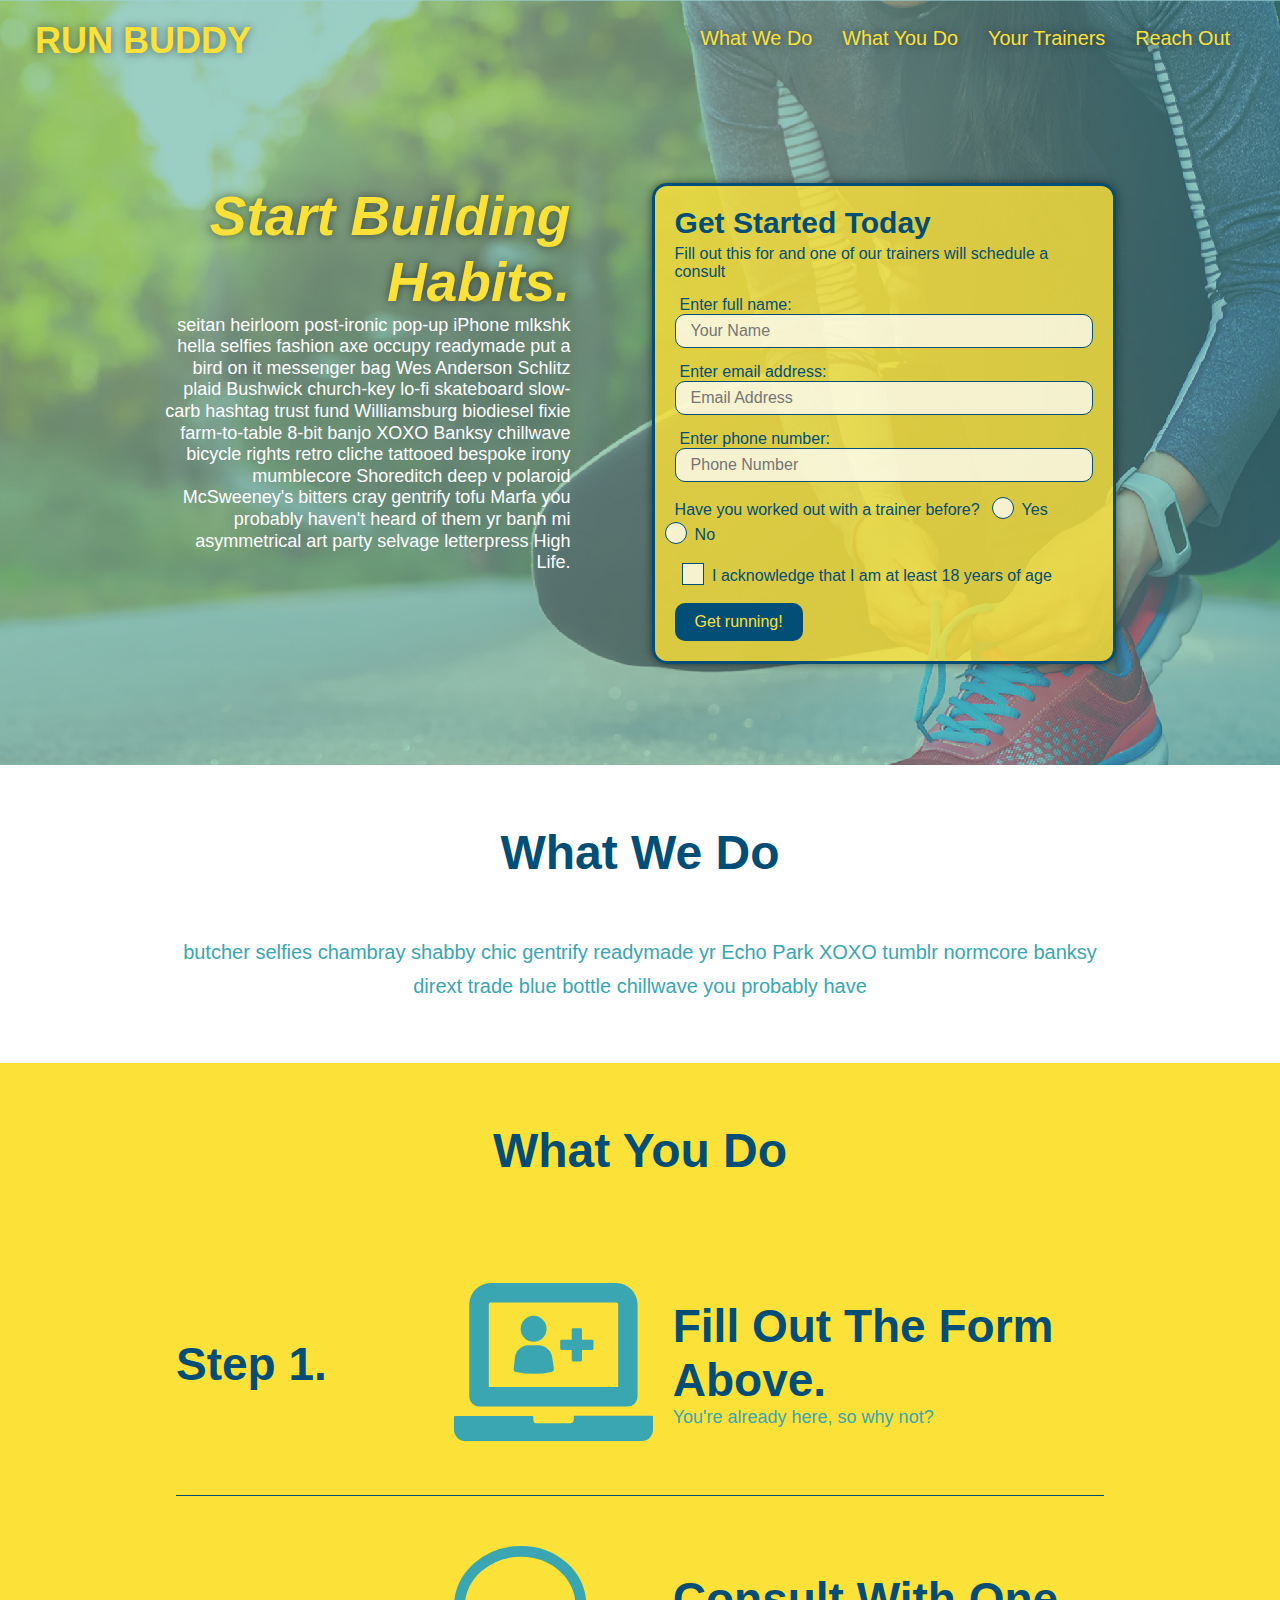
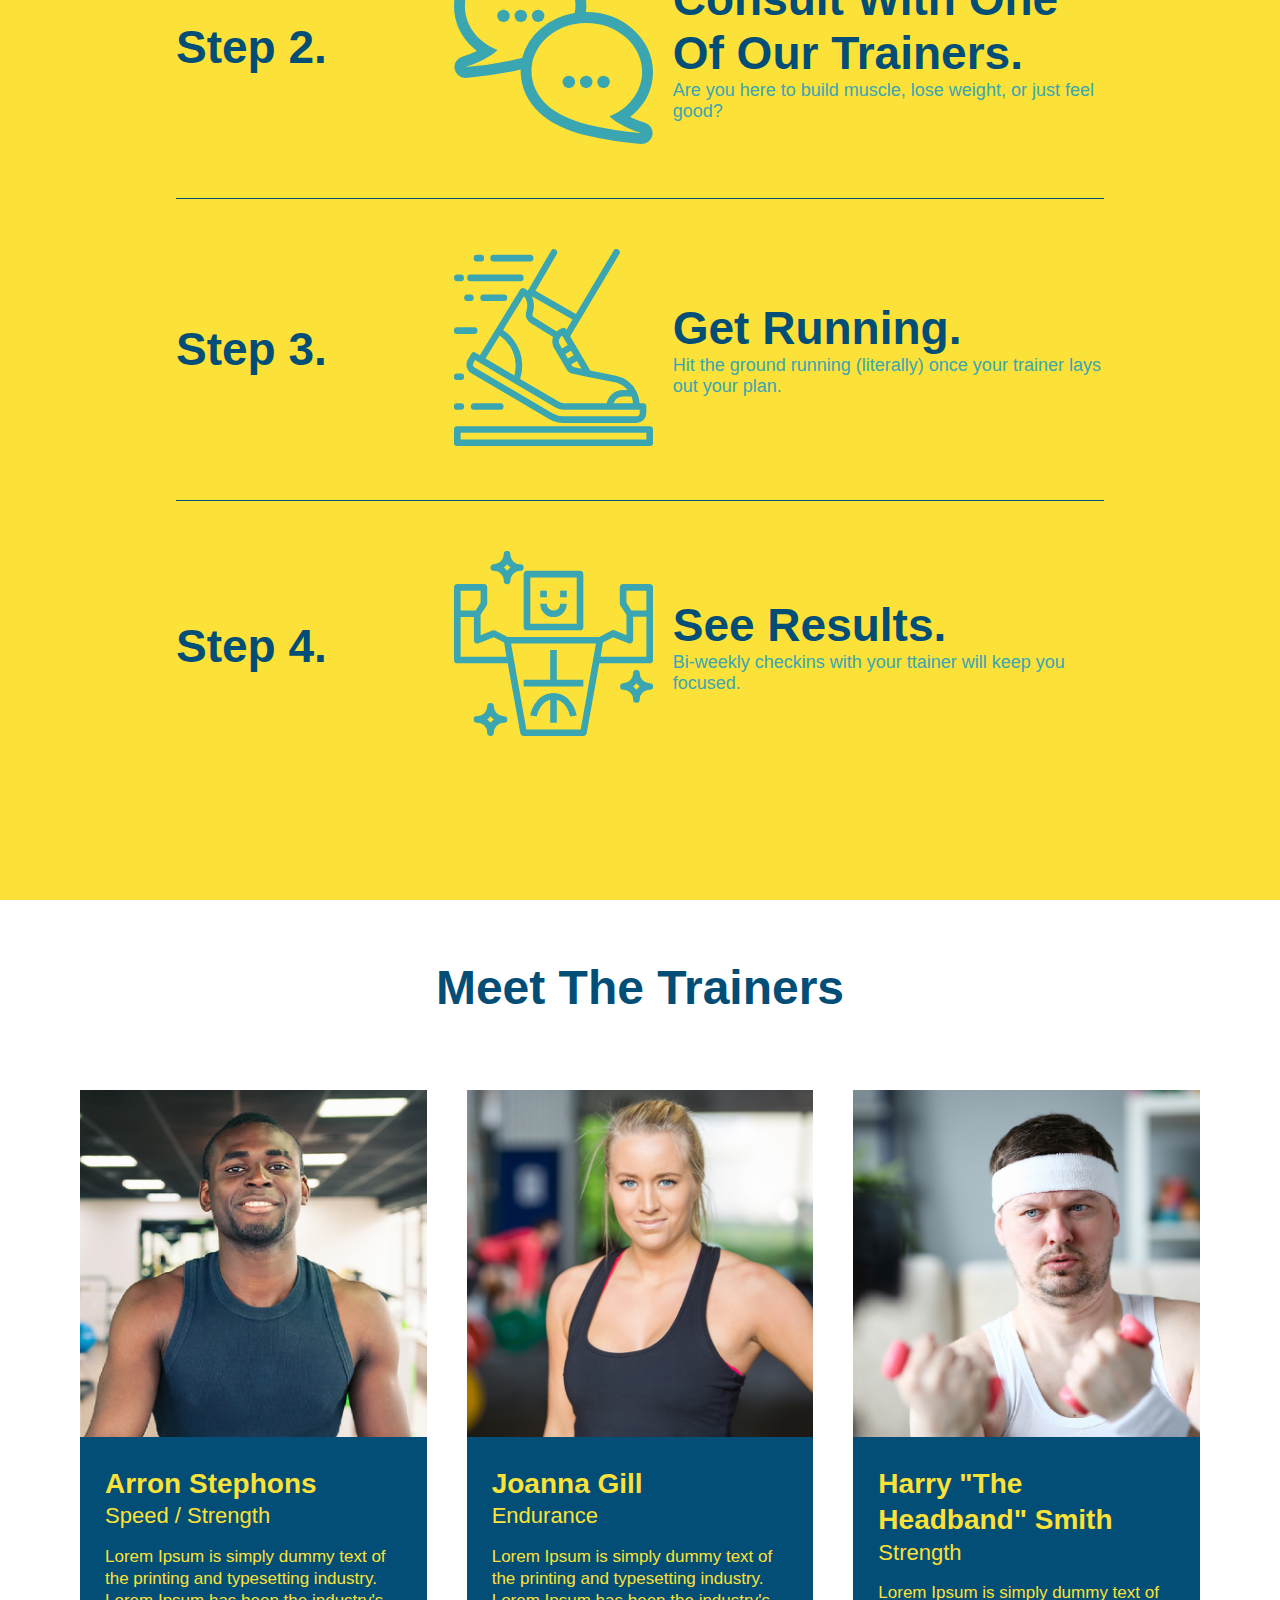
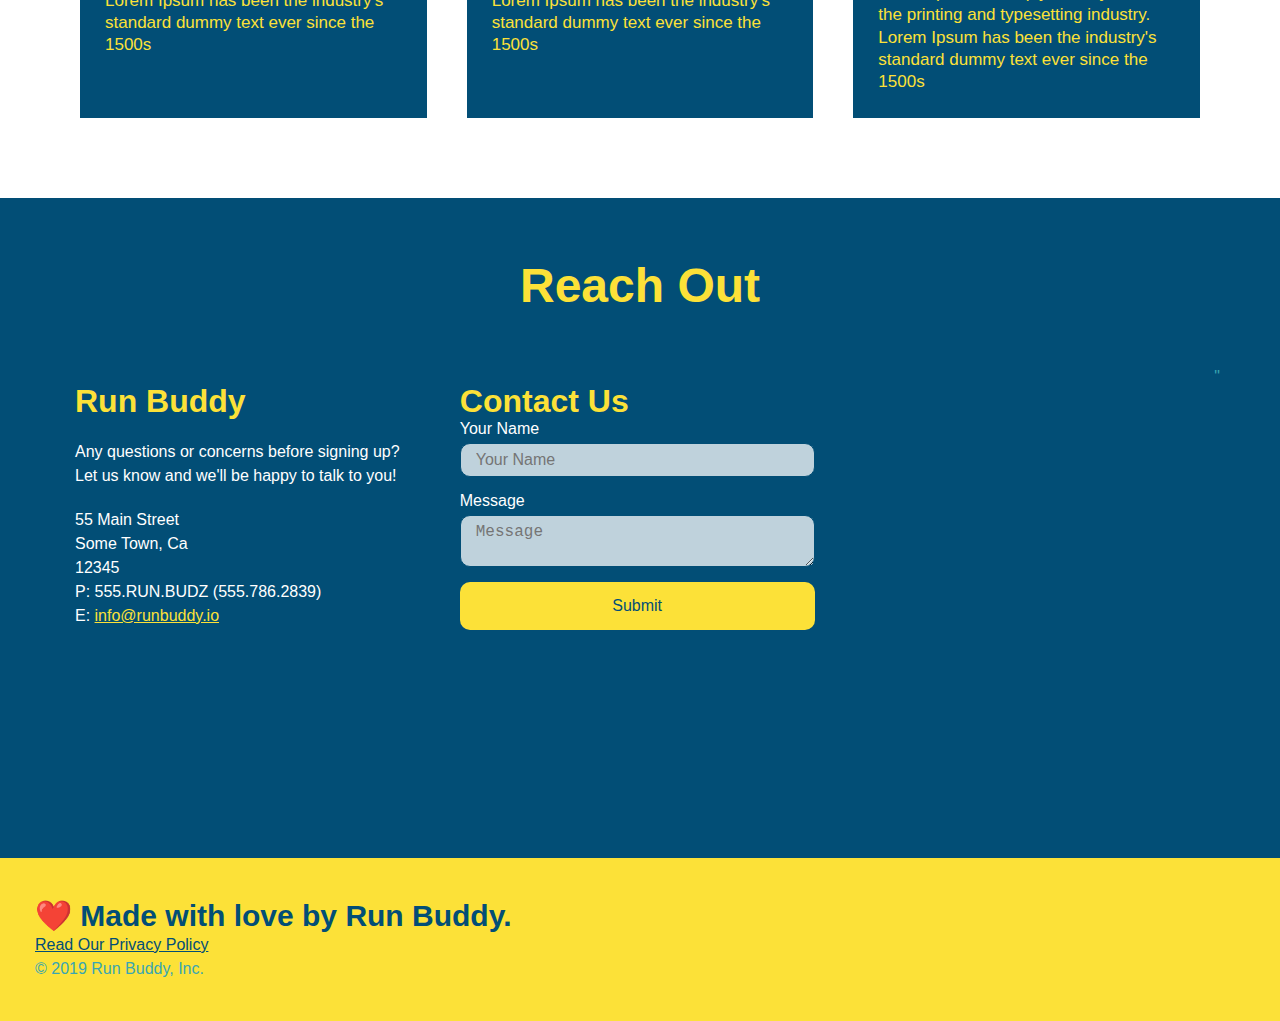
<file: index.html>
<!DOCTYPE html>
<!-- The lang="en" is just the specifie the default language for the page. -->
<html lang="en">
    <!-- The head element is where we can prodvide anything else the browser needs to know about the page -->
    <head>
        <!-- Meta tags give the browser extra information about the paege and sometimes for display purposes and sometimes for SEO search engine optimization -->
        <!-- The charset meta tag is important to include beaucse it specifies te range ofcharacters(letters, numbers, symbols, etc.) that can be used -->
        <meta charset="UTF-8" />
        <!-- name attribute indenifies the type of meta element to the browser in this case the "viewport"  -->
         <!-- content can set the content's width as well as the zoom level with the following two property values 
          width=device-width represents the width of the device and sets the virtual viewport's width 
          initial-scale=1.0 the value of 1.0 sets the initial zoom level to "normal" or no zoom-->
        <meta name="viewport" content="width=device-width, initial-scale=1.0" />
        <!-- style sheet  -->
        <!-- rel provides information about the document and the href in the link element tells HTML document to go find a specific resource(file)  -->
        <link rel="stylesheet" href="./assets/css/style.css" />
        <!-- For example the title element, so the browser knows what to call this webpage -->
        <title>Run Buddy</title>
    </head>
    <!-- The body element is where all of the content should go. -->
    <body>
        <!-- The h1 element is a level 1 heading element, so it makes the text inside it big and bold. If you have less impotant headings on the page you can use h2 , h3, and so on. -->
        <header>
            <h1>
              <!-- best practive by making the branding of the page clickable back to the home page  -->
              <!-- the value / is used which represent the topmost directory so index.html  -->
              <a href="./index.html"> RUN BUDDY </a>  
            </h1>
            <!-- semantic elements describe the information thats is inside of them  -->
            <!-- for example nav which aids both accessibility and SEO  -->
            <!-- accessibilty is the practice of adding HTML elements in a way tha tallows assistive technology such as screen readers to explain to those who have a disability  -->
            <!-- SEO or search engine optimication is the process of maximizing the number of visits a website receives and how frequently it shows up in search results  -->
            <nav>
                <!-- unordered list  -->
                <ul>
                    <!-- list item element  -->
                    <li>
                        <!-- anchor element  -->
                        <!-- with a HTML attribute example href these can be used to give a html element a unique identity -->
                        <a href="#what-we-do">What We Do</a>
                    </li>
                    <li>
                        <a href="#what-you-do">What You Do</a>
                    </li>
                    <li>
                        <a href="#your-trainers">Your Trainers</a>
                    </li>
                    <li>
                        <a href="#reach-out">Reach Out</a>
                    </li>
                </ul>
            </nav>
        </header>
        <!-- hero/jumbotron section -->
        <section class="hero">
            <div class="hero-cta">
                <h2>
                    Start Building Habits.
                </h2>
                <p>
                    seitan heirloom post-ironic pop-up iPhone mlkshk hella selfies fashion axe occupy readymade put a bird on it
                    messenger bag Wes Anderson Schlitz plaid Bushwick church-key lo-fi skateboard slow-carb hashtag trust fund
                    Williamsburg biodiesel fixie farm-to-table 8-bit banjo XOXO Banksy chillwave bicycle rights retro cliche
                    tattooed bespoke irony mumblecore Shoreditch deep v polaroid McSweeney's bitters cray gentrify tofu Marfa you
                    probably haven't heard of them yr banh mi asymmetrical art party selvage letterpress High Life.
                </p>
            </div>
            <div class="hero-form">
                <h3>Get Started Today</h3>
                <p>Fill out this for and one of our trainers will schedule a consult</p>

                <form>
                    <!-- the for attribute links to the id attribute of input  -->
                    <label for="name">Enter full name:</label>
                    <!-- the type attribute relates to the type of input  -->
                    <!-- the placeholder attribute offers a hint or label within the text field  -->
                    <!-- the name attribute indenifies the element so the response can be referenced  -->
                    <input type="text" placeholder="Your Name" name="name" id="name" class="form-input" />
                    <label for="email">Enter email address:</label>
                    <input type="email" placeholder="Email Address" name="email" id="email" class="form-input" />
                    <label for="number">Enter phone number:</label>
                    <input type="tel" placeholder="Phone Number" name="number" id="number" class="form-input" />
                    <p>
                        Have you worked out with a trainer before?
                        <span class="radio-wrapper">
                            <input type="radio" name="trainer-confirm" id="trainer-yes" />
                            <label for="trainer-yes">Yes</label>
                        </span>
                        <span class="radio-wrapper">
                            <input type="radio" name="trainer-confirm" id="trainer-no" />
                            <label for="trainer-no">No</label>
                        </span>
                    </p>
                    <p>
                        <span class="checkbox-wrapper">
                            <input type="checkbox" name="age-confirm" id="checkbox" />
                            <label for="checkbox">
                                I acknowledge that I am at least 18 years of age
                            </label>
                        </span>
                         
                    </p>
                    <button type="submit">
                        Get running!
                    </button>
                </form>
            </div>
        </section>
        <!-- what we do section  -->
        <section id="what-we-do" class="intro">
            <div class="flex-row">
                <h2 class="section-title primary-border">
                    What We Do 
                </h2>
            </div>
            <div class="flex-row">
                <p>
                    butcher selfies chambray shabby chic gentrify readymade yr Echo Park XOXO tumblr normcore banksy dirext trade blue bottle chillwave you probably have
                </p>                
            </div>

        </section>
        <!-- what you do seciton  -->
        <section id="what-you-do" class="steps">
            <div class="flex-row">
                <h2 class="section-title secondary-border">
                    What You Do 
                </h2>                
            </div>


           <div class="step">
                <h3>Step 1.</h3>
                <div class="step-info">
                    <div class="step-img">
                        <img src="./assets/images/step-1.svg" alt=""/>
                    </div>
                    <div class="step-text">
                        <h3>Fill Out The Form Above.</h3>
                        <p>You're already here, so why not?</p>                        
                    </div>
                </div>
            </div>


           <div class="step">
                <h3>Step 2.</h3>
                <div class="step-info">
                    <div class="step-img">
                        <img src="./assets/images/step-2.svg" alt=""/>
                    </div>
                    <div class="step-text">
                        <h3>Consult With One Of Our Trainers.</h3> 
                        <p>Are you here to build muscle, lose weight, or just feel good?</p>
                    </div>
                </div> 
           </div>


           <div class="step">
                <h3>Step 3.</h3>
                <div class="step-info">
                    <div class="step-img">         
                        <img src="./assets/images/step-3.svg" alt=""/>
                    </div>
                    <div class="step-text">
                        <h3>Get Running.</h3>
                        <p>Hit the ground running (literally) once your trainer lays out your plan.</p>
                    </div>
                </div>
           </div>


           <div class="step">
                <h3>Step 4.</h3>
                <div class="step-info">
                    <div class="step-img">         
                        <img src="./assets/images/step-4.svg" alt=""/>
                    </div>
                    <div class="step-text">
                        <h3>See Results.</h3>
                        <p>Bi-weekly checkins with your ttainer will keep you focused.</p>
                    </div>
                </div>
           </div>
           
        </section>
        <!-- trainers section  -->
        <section id="your-trainers">
            <div class="flex-row">
                <h2 class="section-title primary-border">
                    Meet The Trainers  
                  </h2>                
            </div>

            <div class="trainers">
                <article class="trainer">
                    <img src="./assets/images/trainer-1.jpg" alt="arron stephens in his workout clothes, ready to pump iron"/>
                    <div class="trainer-bio">
                        <h3 class="trainer-name">Arron Stephons</h3>
                        <h4 class="trainer-role">Speed / Strength</h4>
                        <p>Lorem Ipsum is simply dummy text of the printing and 
                        typesetting industry. Lorem Ipsum has been the industry's 
                        standard dummy text ever since the 1500s</p> 
                    </div>

                </article>
                <article class="trainer">
                    <img src="./assets/images/trainer-2.jpg" alt="Joanna Gill cooling off after a workout"/>
                    <div class="trainer-bio">
                        <h3 class="trainer-name">Joanna Gill</h3>
                        <h4 class="trainer-role">Endurance</h4>
                        <p>Lorem Ipsum is simply dummy text of the printing and 
                            typesetting industry. Lorem Ipsum has been the industry's 
                            standard dummy text ever since the 1500s</p> 
                    </div>
                </article>
                <article class="trainer">
                    <img src="./assets/images/trainer-3.jpg" alt="Harry smith wearing a headband and lifting comically small pink weights"/>
                    <div class="trainer-bio">
                        <h3 class="trainer-name">Harry "The Headband" Smith</h3>
                        <h4 class="trainer-role">Strength</h4>
                        <p>Lorem Ipsum is simply dummy text of the printing and 
                            typesetting industry. Lorem Ipsum has been the industry's 
                            standard dummy text ever since the 1500s</p> 
                    </div>
                </article>
         </div>   
        </section>
        <!-- reach out section  -->
        <section id="reach-out" class="contact">
            <div class="flex-row">
                <h2 class="section-title secondary-border">
                Reach Out 
                </h2>                
            </div>

                <div class="contact-info">
                    <div>
                        <h3>Run Buddy</h3>
                        <p>Any questions or concerns before signing up?
                            <br />
                            Let us know and we'll be happy to talk to you!
                        </p>
                        <address>
                            55 Main Street <br />
                            Some Town, Ca  <br />
                            12345 <br />
                            P: 555.RUN.BUDZ (555.786.2839) <br />
                            E: <a href="mailto:info@runbuddy.io">info@runbuddy.io</a>
                        </address>
                    </div>

                    <div class="contact-form">
                        <h3>Contact Us</h3>
                        <form>
                            <label for="contact-name">Your Name</label>
                            <input type="text" name="contact-name" id="contact-name" placeholder="Your Name" />
                            <label for="contact-message">Message</label>
                            <textarea name="contact-message" id="contact-message" placeholder="Message"></textarea>
                            <button type="Submit">Submit</button>
                        </form>
                    </div>


                    
                        <iframe src="https://www.google.com/maps/embed?pb=!1m18!1m12!1m3!1d6945.2063314254165!2d-98.4779647246015!3d29.49877324421839!2m3!1f0!2f0!3f0!3m2!1i1024!2i768!4f13.1!3m3!1m2!1s0x865cf55ce53601ff%3A0x7b2a622574555480!2s555%20E%20Basse%20Rd%2C%20San%20Antonio%2C%20TX%2078209!5e0!3m2!1sen!2sus!4v1716636528881!5m2!1sen!2sus"
                            style="border:0;" 
                            allowfullscreen="" 
                            loading="lazy" 
                            referrerpolicy="no-referrer-when-downgrade">
                        </iframe>"                        
                   
                </div>
            
    
        </section>

        <!-- footer  -->
        <footer>
            
            <h2>
                ❤️ Made with love by Run Buddy.    
            </h2>

            <div>
                <a href="./privacy-policy.html">Read Our Privacy Policy</a> 
                <br/>
                &copy; 2019 Run Buddy, Inc.
            </div>

        </footer>
    </body>
</html>
</file>
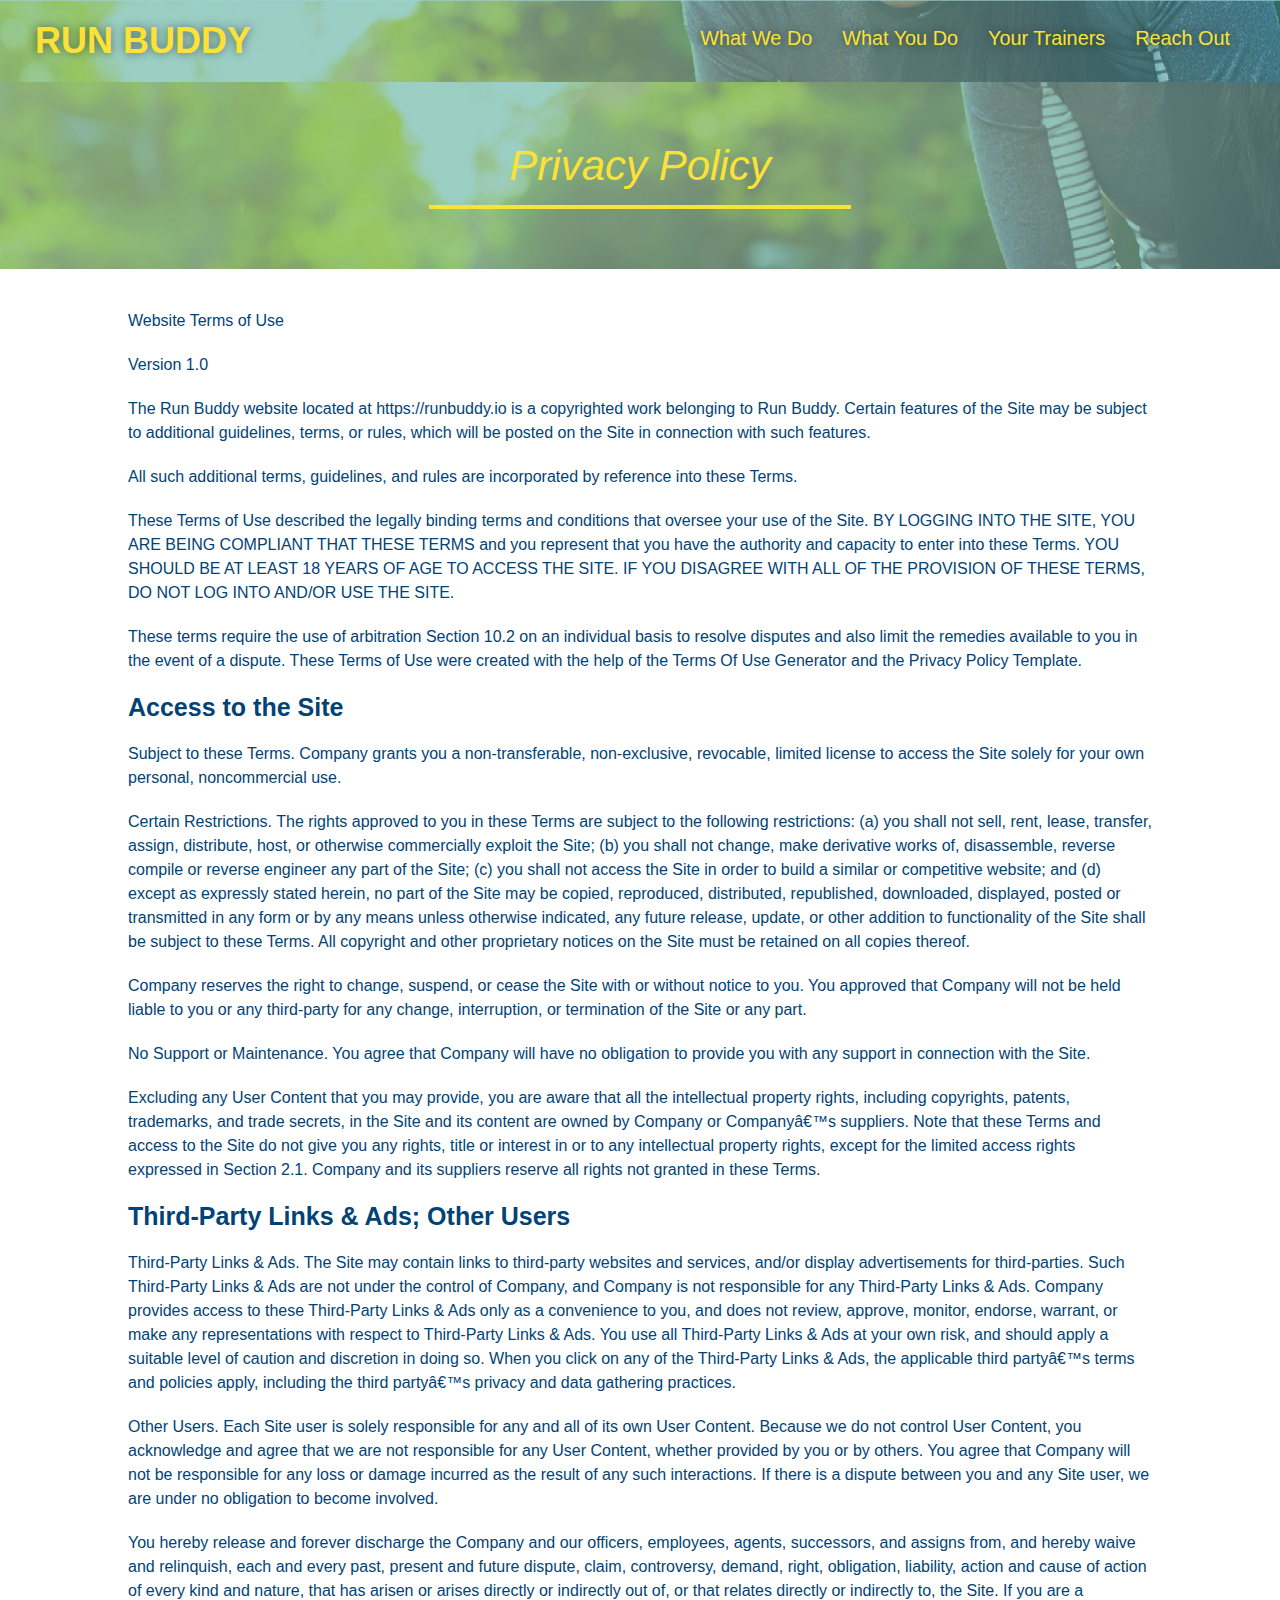
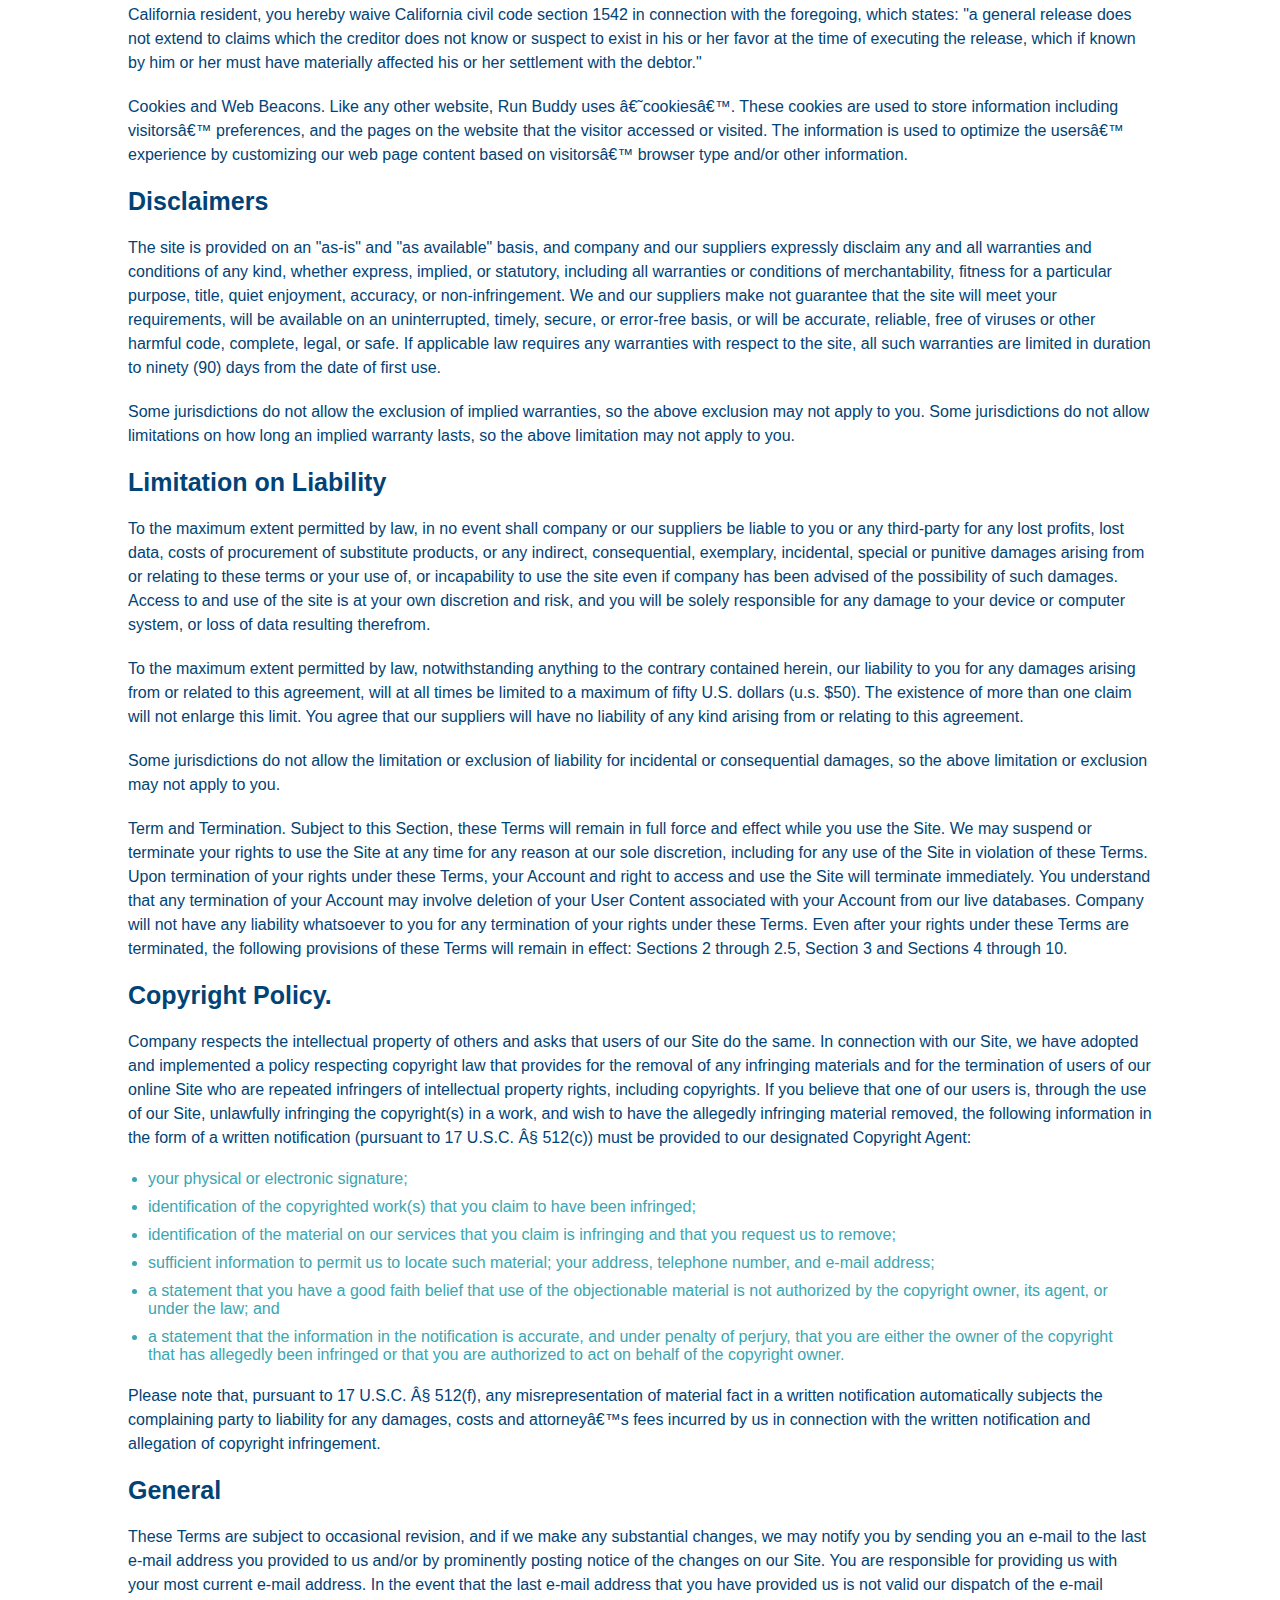
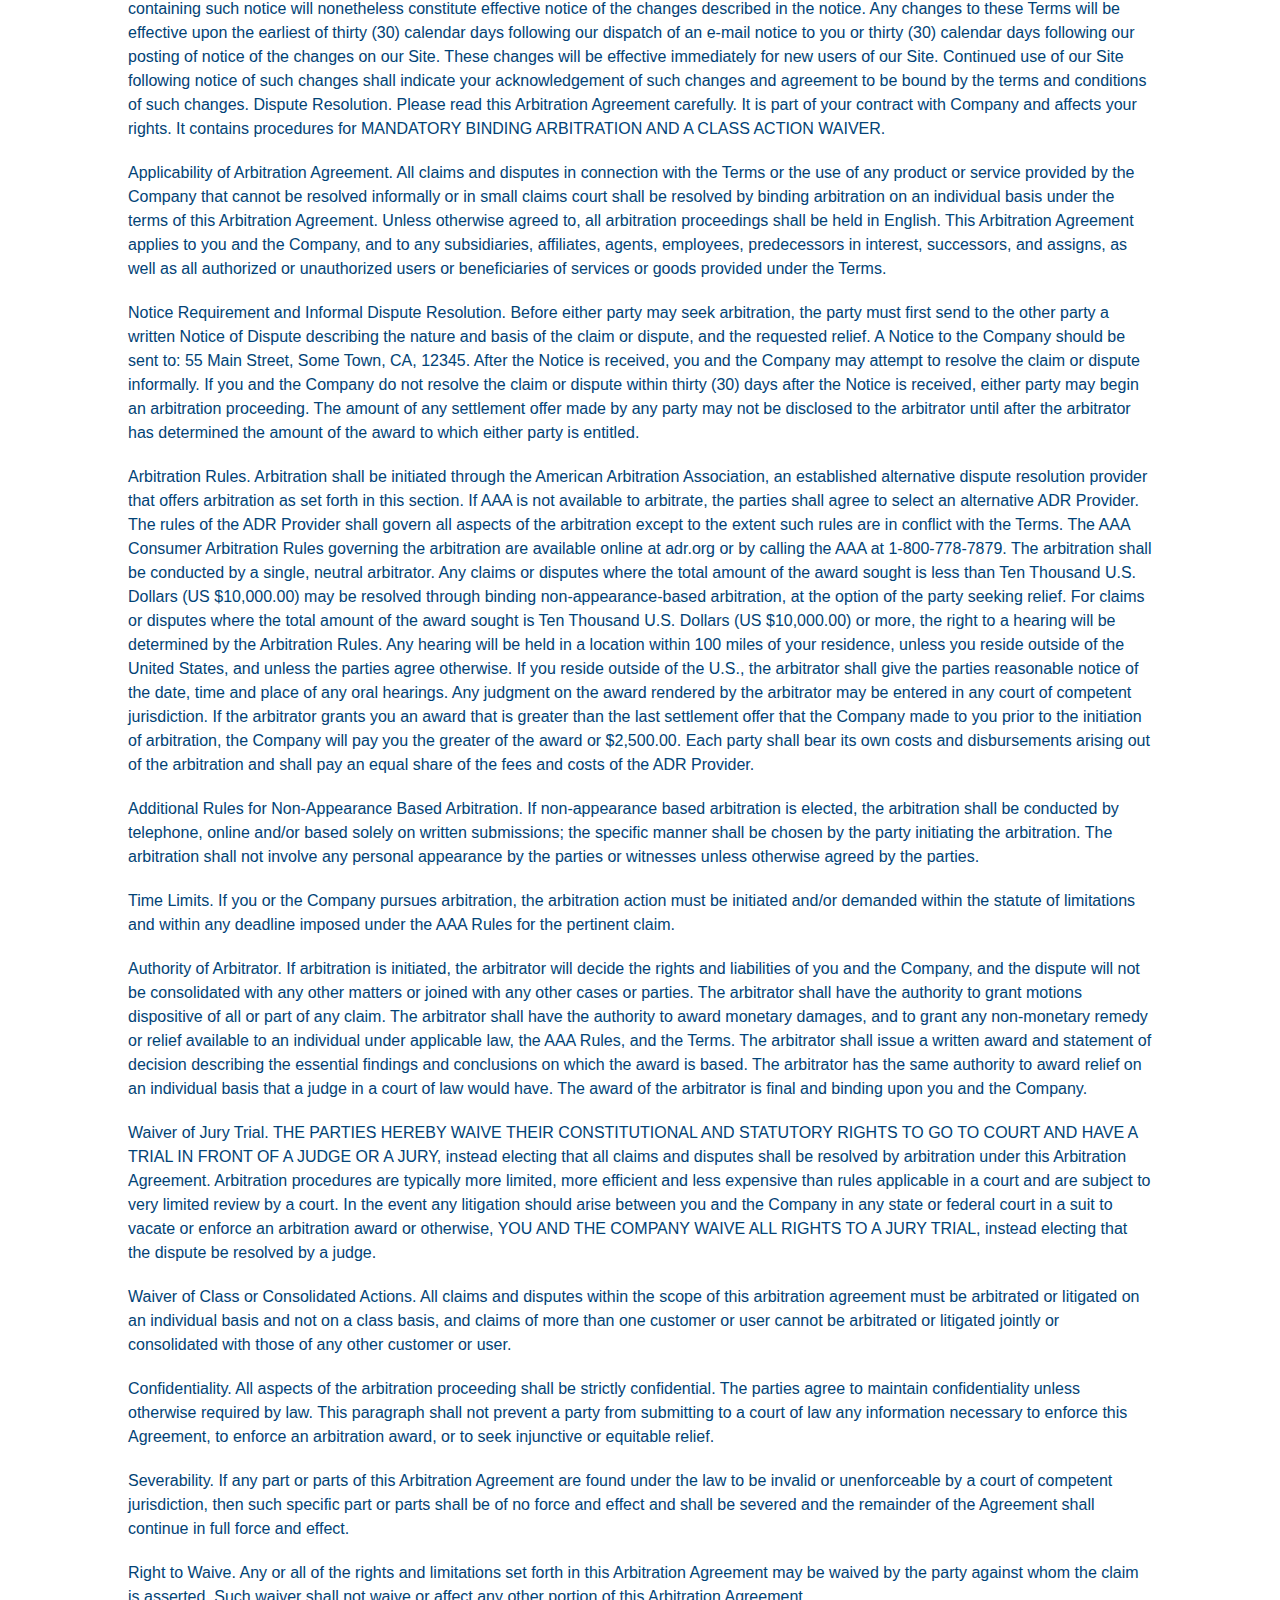
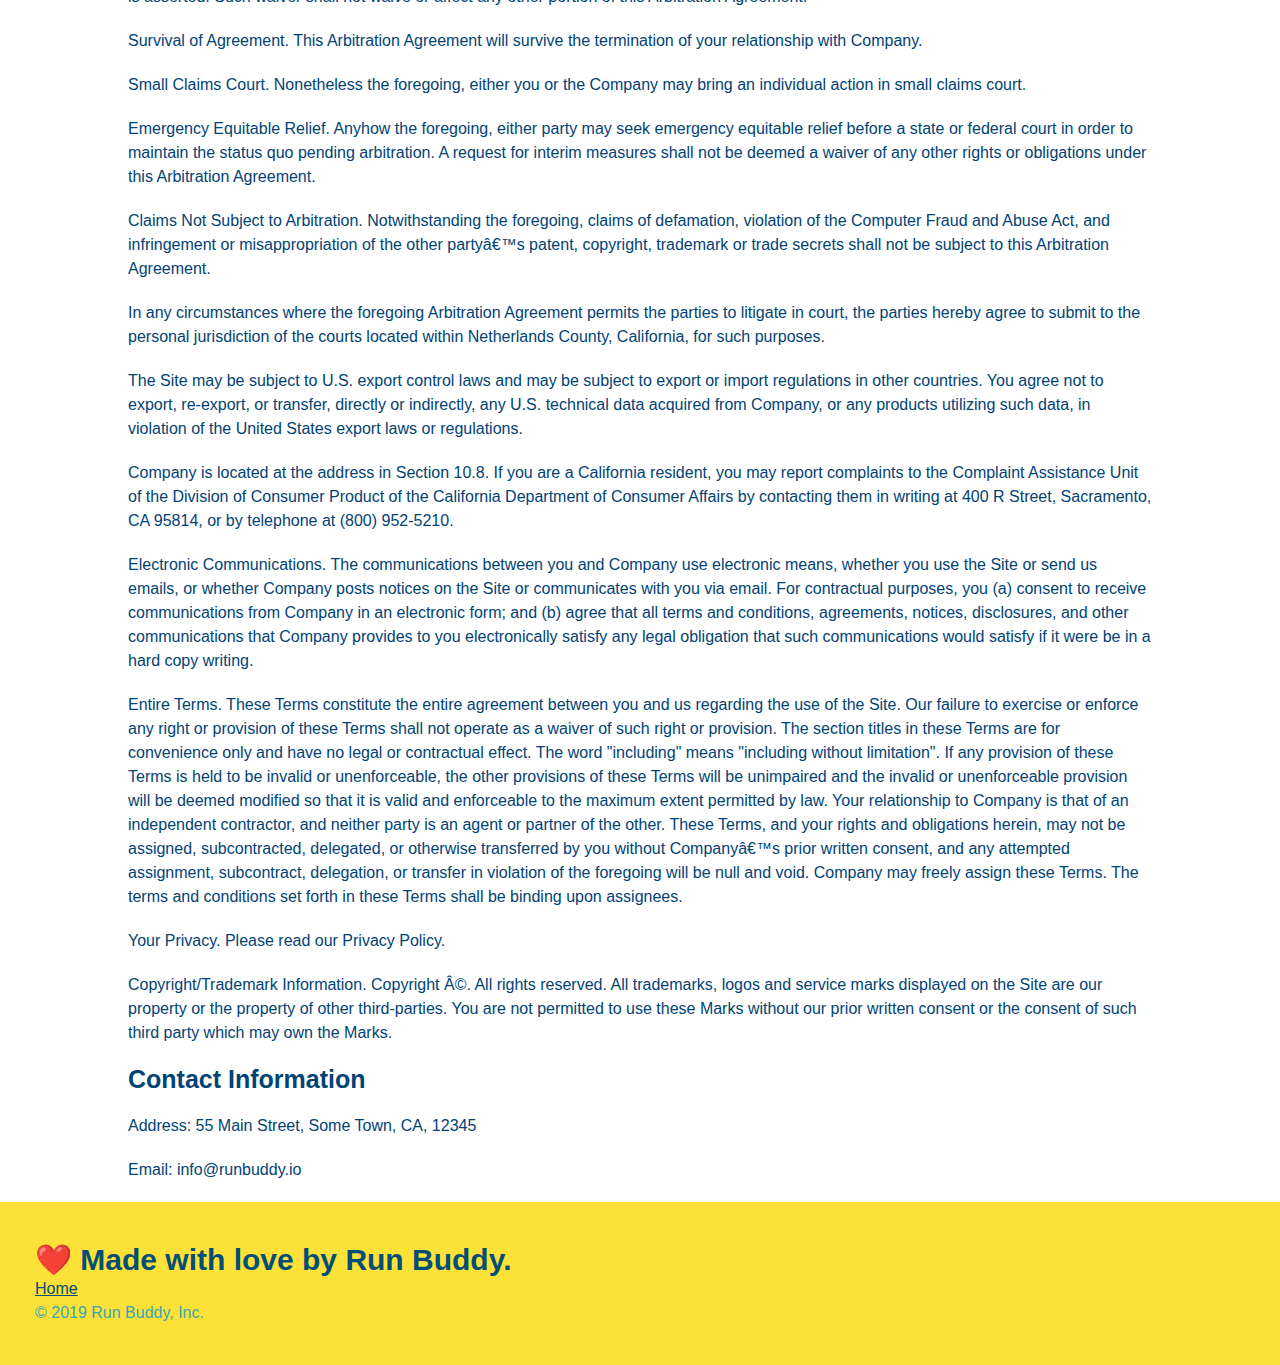
<file: privacy-policy.html>
<!DOCTYPE html>
<html lang="en">
<head>
    <meta charset="UTF-8">
    <meta name="viewport" content="width=device-width, initial-scale=1.0" />
    <link rel="stylesheet" href="./assets/css/style.css" />
    <link rel="stylesheet" href="./assets/css/secondary-styles.css" />
    <title>Privacy Policy - Run Buddy</title>
</head>
<header>
    <h1>
      <!-- best practive by making the branding of the page clickable back to the home page  -->
      <!-- the value / is used which represent the topmost directory so index.html  -->
      <a href="./index.html"> RUN BUDDY </a>  
    </h1>
    <!-- semantic elements describe the information thats is inside of them  -->
    <!-- for example nav which aids both accessibility and SEO  -->
    <!-- accessibilty is the practice of adding HTML elements in a way tha tallows assistive technology such as screen readers to explain to those who have a disability  -->
    <!-- SEO or search engine optimication is the process of maximizing the number of visits a website receives and how frequently it shows up in search results  -->
    <nav>
        <!-- unordered list  -->
        <ul>
            <!-- list item element  -->
            <li>
                <!-- anchor element  -->
                <!-- with a HTML attribute example href these can be used to give a html element a unique identity -->
                <a href="./index.html#what-we-do">What We Do</a>
            </li>
            <li>
                <a href="./index.html#what-you-do">What You Do</a>
            </li>
            <li>
                <a href="./index.html#your-trainers">Your Trainers</a>
            </li>
            <li>
                <a href="./index.html#reach-out">Reach Out</a>
            </li>
        </ul>
    </nav>
</header>
<body>
    <section class="hero">
        <h2 class="page-title">
            Privacy Policy
        </h2>
    </section>
    
    <article class="secondary-content">

        <p>
          Website Terms of Use
        </p>
    
        <p>
          Version 1.0
        </p>
    
        <p>
          The Run Buddy website located at https://runbuddy.io is a copyrighted work belonging to Run Buddy. Certain
          features of the Site may be subject to additional guidelines, terms, or rules, which will be posted on the Site
          in connection with such features.
        </p>
    
        <p>
          All such additional terms, guidelines, and rules are incorporated by reference into these Terms.
        </p>
    
        <p>
          These Terms of Use described the legally binding terms and conditions that oversee your use of the Site. BY
          LOGGING INTO THE SITE, YOU ARE BEING COMPLIANT THAT THESE TERMS and you represent that you have the authority
          and capacity to enter into these Terms. YOU SHOULD BE AT LEAST 18 YEARS OF AGE TO ACCESS THE SITE. IF YOU
          DISAGREE WITH ALL OF THE PROVISION OF THESE TERMS, DO NOT LOG INTO AND/OR USE THE SITE.
        </p>
    
        <p>
          These terms require the use of arbitration Section 10.2 on an individual basis to resolve disputes and also
          limit the remedies available to you in the event of a dispute. These Terms of Use were created with the help of
          the Terms Of Use Generator and the Privacy Policy Template.
        </p>
    
        <h3>
          Access to the Site
        </h3>
    
        <p>
          Subject to these Terms. Company grants you a non-transferable, non-exclusive, revocable, limited license to
          access the Site solely for your own personal, noncommercial use.
        </p>
    
        <p>
          Certain Restrictions. The rights approved to you in these Terms are subject to the following restrictions: (a)
          you shall not sell, rent, lease, transfer, assign, distribute, host, or otherwise commercially exploit the Site;
          (b) you shall not change, make derivative works of, disassemble, reverse compile or reverse engineer any part of
          the Site; (c) you shall not access the Site in order to build a similar or competitive website; and (d) except
          as expressly stated herein, no part of the Site may be copied, reproduced, distributed, republished, downloaded,
          displayed, posted or transmitted in any form or by any means unless otherwise indicated, any future release,
          update, or other addition to functionality of the Site shall be subject to these Terms. All copyright and other
          proprietary notices on the Site must be retained on all copies thereof.
        </p>
    
        <p>
          Company reserves the right to change, suspend, or cease the Site with or without notice to you. You approved
          that Company will not be held liable to you or any third-party for any change, interruption, or termination of
          the Site or any part.
        </p>
    
        <p>
          No Support or Maintenance. You agree that Company will have no obligation to provide you with any support in
          connection with the Site.
        </p>
    
        <p>
          Excluding any User Content that you may provide, you are aware that all the intellectual property rights,
          including copyrights, patents, trademarks, and trade secrets, in the Site and its content are owned by Company
          or Companyâ€™s suppliers. Note that these Terms and access to the Site do not give you any rights, title or
          interest in or to any intellectual property rights, except for the limited access rights expressed in Section
          2.1. Company and its suppliers reserve all rights not granted in these Terms.
        </p>
    
        <h3>
          Third-Party Links & Ads; Other Users
        </h3>
    
        <p>
          Third-Party Links & Ads. The Site may contain links to third-party websites and services, and/or display
          advertisements for third-parties. Such Third-Party Links & Ads are not under the control of Company, and Company
          is not responsible for any Third-Party Links & Ads. Company provides access to these Third-Party Links & Ads
          only as a convenience to you, and does not review, approve, monitor, endorse, warrant, or make any
          representations with respect to Third-Party Links & Ads. You use all Third-Party Links & Ads at your own risk,
          and should apply a suitable level of caution and discretion in doing so. When you click on any of the
          Third-Party Links & Ads, the applicable third partyâ€™s terms and policies apply, including the third partyâ€™s
          privacy and data gathering practices.
        </p>
    
        <p>
          Other Users. Each Site user is solely responsible for any and all of its own User Content. Because we do not
          control User Content, you acknowledge and agree that we are not responsible for any User Content, whether
          provided by you or by others. You agree that Company will not be responsible for any loss or damage incurred as
          the result of any such interactions. If there is a dispute between you and any Site user, we are under no
          obligation to become involved.
        </p>
    
        <p>
          You hereby release and forever discharge the Company and our officers, employees, agents, successors, and
          assigns from, and hereby waive and relinquish, each and every past, present and future dispute, claim,
          controversy, demand, right, obligation, liability, action and cause of action of every kind and nature, that has
          arisen or arises directly or indirectly out of, or that relates directly or indirectly to, the Site. If you are
          a California resident, you hereby waive California civil code section 1542 in connection with the foregoing,
          which states: "a general release does not extend to claims which the creditor does not know or suspect to exist
          in his or her favor at the time of executing the release, which if known by him or her must have materially
          affected his or her settlement with the debtor."
        </p>
    
        <p>
          Cookies and Web Beacons. Like any other website, Run Buddy uses â€˜cookiesâ€™. These cookies are used to store
          information including visitorsâ€™ preferences, and the pages on the website that the visitor accessed or visited.
          The information is used to optimize the usersâ€™ experience by customizing our web page content based on
          visitorsâ€™
          browser type and/or other information.
        </p>
    
        <h3>
          Disclaimers
        </h3>
    
        <p>
          The site is provided on an "as-is" and "as available" basis, and company and our suppliers expressly disclaim
          any and all warranties and conditions of any kind, whether express, implied, or statutory, including all
          warranties or conditions of merchantability, fitness for a particular purpose, title, quiet enjoyment, accuracy,
          or non-infringement. We and our suppliers make not guarantee that the site will meet your requirements, will be
          available on an uninterrupted, timely, secure, or error-free basis, or will be accurate, reliable, free of
          viruses or other harmful code, complete, legal, or safe. If applicable law requires any warranties with respect
          to the site, all such warranties are limited in duration to ninety (90) days from the date of first use.
        </p>
    
        <p>
          Some jurisdictions do not allow the exclusion of implied warranties, so the above exclusion may not apply to
          you. Some jurisdictions do not allow limitations on how long an implied warranty lasts, so the above limitation
          may not apply to you.
        </p>
    
        <h3>
          Limitation on Liability
        </h3>
    
        <p>
          To the maximum extent permitted by law, in no event shall company or our suppliers be liable to you or any
          third-party for any lost profits, lost data, costs of procurement of substitute products, or any indirect,
          consequential, exemplary, incidental, special or punitive damages arising from or relating to these terms or
          your use of, or incapability to use the site even if company has been advised of the possibility of such
          damages. Access to and use of the site is at your own discretion and risk, and you will be solely responsible
          for any damage to your device or computer system, or loss of data resulting therefrom.
        </p>
    
        <p>
          To the maximum extent permitted by law, notwithstanding anything to the contrary contained herein, our liability
          to you for any damages arising from or related to this agreement, will at all times be limited to a maximum of
          fifty U.S. dollars (u.s. $50). The existence of more than one claim will not enlarge this limit. You agree that
          our suppliers will have no liability of any kind arising from or relating to this agreement.
        </p>
    
        <p>
          Some jurisdictions do not allow the limitation or exclusion of liability for incidental or consequential
          damages, so the above limitation or exclusion may not apply to you.
        </p>
    
        <p>
          Term and Termination. Subject to this Section, these Terms will remain in full force and effect while you use
          the Site. We may suspend or terminate your rights to use the Site at any time for any reason at our sole
          discretion, including for any use of the Site in violation of these Terms. Upon termination of your rights under
          these Terms, your Account and right to access and use the Site will terminate immediately. You understand that
          any termination of your Account may involve deletion of your User Content associated with your Account from our
          live databases. Company will not have any liability whatsoever to you for any termination of your rights under
          these Terms. Even after your rights under these Terms are terminated, the following provisions of these Terms
          will remain in effect: Sections 2 through 2.5, Section 3 and Sections 4 through 10.
        </p>
    
        <h3>
          Copyright Policy.
        </h3>
    
        <p>
          Company respects the intellectual property of others and asks that users of our Site do the same. In connection
          with our Site, we have adopted and implemented a policy respecting copyright law that provides for the removal
          of any infringing materials and for the termination of users of our online Site who are repeated infringers of
          intellectual property rights, including copyrights. If you believe that one of our users is, through the use of
          our Site, unlawfully infringing the copyright(s) in a work, and wish to have the allegedly infringing material
          removed, the following information in the form of a written notification (pursuant to 17 U.S.C. Â§ 512(c)) must
          be provided to our designated Copyright Agent:
        </p>
    
        <ul>
          <li>
            your physical or electronic signature;
          </li>
          <li>
            identification of the copyrighted work(s) that you claim to have been infringed;
          </li>
          <li>
            identification of the material on our services that you claim is infringing and that you request us to remove;
          </li>
          <li>
            sufficient information to permit us to locate such material; your address, telephone number, and e-mail
            address;
          </li>
          <li>
            a statement that you have a good faith belief that use of the objectionable material is not authorized by the
            copyright owner, its agent, or under the law; and
          </li>
          <li>
            a statement that the information in the notification is accurate, and under penalty of perjury, that you are
            either the owner of the copyright that has allegedly been infringed or that you are authorized to act on
            behalf of the copyright owner.
          </li>
        </ul>
    
        <p>
          Please note that, pursuant to 17 U.S.C. Â§ 512(f), any misrepresentation of material fact in a written
          notification automatically subjects the complaining party to liability for any damages, costs and attorneyâ€™s
          fees incurred by us in connection with the written notification and allegation of copyright infringement.
        </p>
    
        <h3>
          General
        </h3>
    
        <p>
          These Terms are subject to occasional revision, and if we make any substantial changes, we may notify you by
          sending you an e-mail to the last e-mail address you provided to us and/or by prominently posting notice of the
          changes on our Site. You are responsible for providing us with your most current e-mail address. In the event
          that the last e-mail address that you have provided us is not valid our dispatch of the e-mail containing such
          notice will nonetheless constitute effective notice of the changes described in the notice. Any changes to these
          Terms will be effective upon the earliest of thirty (30) calendar days following our dispatch of an e-mail
          notice to you or thirty (30) calendar days following our posting of notice of the changes on our Site. These
          changes will be effective immediately for new users of our Site. Continued use of our Site following notice of
          such changes shall indicate your acknowledgement of such changes and agreement to be bound by the terms and
          conditions of such changes. Dispute Resolution. Please read this Arbitration Agreement carefully. It is part of
          your contract with Company and affects your rights. It contains procedures for MANDATORY BINDING ARBITRATION AND
          A CLASS ACTION WAIVER.
        </p>
    
        <p>
          Applicability of Arbitration Agreement. All claims and disputes in connection with the Terms or the use of any
          product or service provided by the Company that cannot be resolved informally or in small claims court shall be
          resolved by binding arbitration on an individual basis under the terms of this Arbitration Agreement. Unless
          otherwise agreed to, all arbitration proceedings shall be held in English. This Arbitration Agreement applies to
          you and the Company, and to any subsidiaries, affiliates, agents, employees, predecessors in interest,
          successors, and assigns, as well as all authorized or unauthorized users or beneficiaries of services or goods
          provided under the Terms.
        </p>
    
        <p>
          Notice Requirement and Informal Dispute Resolution. Before either party may seek arbitration, the party must
          first send to the other party a written Notice of Dispute describing the nature and basis of the claim or
          dispute, and the requested relief. A Notice to the Company should be sent to: 55 Main Street, Some Town, CA,
          12345. After the Notice is received, you and the Company may attempt to resolve the claim or dispute informally.
          If you and the Company do not resolve the claim or dispute within thirty (30) days after the Notice is received,
          either party may begin an arbitration proceeding. The amount of any settlement offer made by any party may not
          be disclosed to the arbitrator until after the arbitrator has determined the amount of the award to which either
          party is entitled.
        </p>
    
        <p>
          Arbitration Rules. Arbitration shall be initiated through the American Arbitration Association, an established
          alternative dispute resolution provider that offers arbitration as set forth in this section. If AAA is not
          available to arbitrate, the parties shall agree to select an alternative ADR Provider. The rules of the ADR
          Provider shall govern all aspects of the arbitration except to the extent such rules are in conflict with the
          Terms. The AAA Consumer Arbitration Rules governing the arbitration are available online at adr.org or by
          calling the AAA at 1-800-778-7879. The arbitration shall be conducted by a single, neutral arbitrator. Any
          claims or disputes where the total amount of the award sought is less than Ten Thousand U.S. Dollars (US
          $10,000.00) may be resolved through binding non-appearance-based arbitration, at the option of the party seeking
          relief. For claims or disputes where the total amount of the award sought is Ten Thousand U.S. Dollars (US
          $10,000.00) or more, the right to a hearing will be determined by the Arbitration Rules. Any hearing will be
          held in a location within 100 miles of your residence, unless you reside outside of the United States, and
          unless the parties agree otherwise. If you reside outside of the U.S., the arbitrator shall give the parties
          reasonable notice of the date, time and place of any oral hearings. Any judgment on the award rendered by the
          arbitrator may be entered in any court of competent jurisdiction. If the arbitrator grants you an award that is
          greater than the last settlement offer that the Company made to you prior to the initiation of arbitration, the
          Company will pay you the greater of the award or $2,500.00. Each party shall bear its own costs and
          disbursements arising out of the arbitration and shall pay an equal share of the fees and costs of the ADR
          Provider.
        </p>
    
        <p>
          Additional Rules for Non-Appearance Based Arbitration. If non-appearance based arbitration is elected, the
          arbitration shall be conducted by telephone, online and/or based solely on written submissions; the specific
          manner shall be chosen by the party initiating the arbitration. The arbitration shall not involve any personal
          appearance by the parties or witnesses unless otherwise agreed by the parties.
        </p>
    
        <p>
          Time Limits. If you or the Company pursues arbitration, the arbitration action must be initiated and/or demanded
          within the statute of limitations and within any deadline imposed under the AAA Rules for the pertinent claim.
        </p>
    
        <p>
          Authority of Arbitrator. If arbitration is initiated, the arbitrator will decide the rights and liabilities of
          you and the Company, and the dispute will not be consolidated with any other matters or joined with any other
          cases or parties. The arbitrator shall have the authority to grant motions dispositive of all or part of any
          claim. The arbitrator shall have the authority to award monetary damages, and to grant any non-monetary remedy
          or relief available to an individual under applicable law, the AAA Rules, and the Terms. The arbitrator shall
          issue a written award and statement of decision describing the essential findings and conclusions on which the
          award is based. The arbitrator has the same authority to award relief on an individual basis that a judge in a
          court of law would have. The award of the arbitrator is final and binding upon you and the Company.
        </p>
    
        <p>
          Waiver of Jury Trial. THE PARTIES HEREBY WAIVE THEIR CONSTITUTIONAL AND STATUTORY RIGHTS TO GO TO COURT AND HAVE
          A TRIAL IN FRONT OF A JUDGE OR A JURY, instead electing that all claims and disputes shall be resolved by
          arbitration under this Arbitration Agreement. Arbitration procedures are typically more limited, more efficient
          and less expensive than rules applicable in a court and are subject to very limited review by a court. In the
          event any litigation should arise between you and the Company in any state or federal court in a suit to vacate
          or enforce an arbitration award or otherwise, YOU AND THE COMPANY WAIVE ALL RIGHTS TO A JURY TRIAL, instead
          electing that the dispute be resolved by a judge.
        </p>
    
        <p>
          Waiver of Class or Consolidated Actions. All claims and disputes within the scope of this arbitration agreement
          must be arbitrated or litigated on an individual basis and not on a class basis, and claims of more than one
          customer or user cannot be arbitrated or litigated jointly or consolidated with those of any other customer or
          user.
        </p>
    
        <p>
          Confidentiality. All aspects of the arbitration proceeding shall be strictly confidential. The parties agree to
          maintain confidentiality unless otherwise required by law. This paragraph shall not prevent a party from
          submitting to a court of law any information necessary to enforce this Agreement, to enforce an arbitration
          award, or to seek injunctive or equitable relief.
        </p>
    
        <p>
          Severability. If any part or parts of this Arbitration Agreement are found under the law to be invalid or
          unenforceable by a court of competent jurisdiction, then such specific part or parts shall be of no force and
          effect and shall be severed and the remainder of the Agreement shall continue in full force and effect.
        </p>
    
        <p>
          Right to Waive. Any or all of the rights and limitations set forth in this Arbitration Agreement may be waived
          by the party against whom the claim is asserted. Such waiver shall not waive or affect any other portion of this
          Arbitration Agreement.
        </p>
    
        <p>
          Survival of Agreement. This Arbitration Agreement will survive the termination of your relationship with
          Company.
        </p>
    
        <p>
          Small Claims Court. Nonetheless the foregoing, either you or the Company may bring an individual action in small
          claims court.
        </p>
    
        <p>
          Emergency Equitable Relief. Anyhow the foregoing, either party may seek emergency equitable relief before a
          state or federal court in order to maintain the status quo pending arbitration. A request for interim measures
          shall not be deemed a waiver of any other rights or obligations under this Arbitration Agreement.
        </p>
    
        <p>
          Claims Not Subject to Arbitration. Notwithstanding the foregoing, claims of defamation, violation of the
          Computer Fraud and Abuse Act, and infringement or misappropriation of the other partyâ€™s patent, copyright,
          trademark or trade secrets shall not be subject to this Arbitration Agreement.
        </p>
    
        <p>
          In any circumstances where the foregoing Arbitration Agreement permits the parties to litigate in court, the
          parties hereby agree to submit to the personal jurisdiction of the courts located within Netherlands County,
          California, for such purposes.
        </p>
    
        <p>
          The Site may be subject to U.S. export control laws and may be subject to export or import regulations in other
          countries. You agree not to export, re-export, or transfer, directly or indirectly, any U.S. technical data
          acquired from Company, or any products utilizing such data, in violation of the United States export laws or
          regulations.
        </p>
    
        <p>
          Company is located at the address in Section 10.8. If you are a California resident, you may report complaints
          to the Complaint Assistance Unit of the Division of Consumer Product of the California Department of Consumer
          Affairs by contacting them in writing at 400 R Street, Sacramento, CA 95814, or by telephone at (800) 952-5210.
        </p>
    
        <p>
          Electronic Communications. The communications between you and Company use electronic means, whether you use the
          Site or send us emails, or whether Company posts notices on the Site or communicates with you via email. For
          contractual purposes, you (a) consent to receive communications from Company in an electronic form; and (b)
          agree that all terms and conditions, agreements, notices, disclosures, and other communications that Company
          provides to you electronically satisfy any legal obligation that such communications would satisfy if it were be
          in a hard copy writing.
        </p>
    
        <p>
          Entire Terms. These Terms constitute the entire agreement between you and us regarding the use of the Site. Our
          failure to exercise or enforce any right or provision of these Terms shall not operate as a waiver of such right
          or provision. The section titles in these Terms are for convenience only and have no legal or contractual
          effect. The word "including" means "including without limitation". If any provision of these Terms is held to be
          invalid or unenforceable, the other provisions of these Terms will be unimpaired and the invalid or
          unenforceable provision will be deemed modified so that it is valid and enforceable to the maximum extent
          permitted by law. Your relationship to Company is that of an independent contractor, and neither party is an
          agent or partner of the other. These Terms, and your rights and obligations herein, may not be assigned,
          subcontracted, delegated, or otherwise transferred by you without Companyâ€™s prior written consent, and any
          attempted assignment, subcontract, delegation, or transfer in violation of the foregoing will be null and void.
          Company may freely assign these Terms. The terms and conditions set forth in these Terms shall be binding upon
          assignees.
        </p>
    
        <p>
          Your Privacy. Please read our Privacy Policy.
        </p>
    
        <p>
          Copyright/Trademark Information. Copyright Â©. All rights reserved. All trademarks, logos and service marks
          displayed on the Site are our property or the property of other third-parties. You are not permitted to use
          these Marks without our prior written consent or the consent of such third party which may own the Marks.
        </p>
    
        <h3>
          Contact Information
        </h3>
    
        <p>
          Address: 55 Main Street, Some Town, CA, 12345
        </p>
    
        <p>
          Email: info@runbuddy.io
        </p>
    
      </article>

     <!-- footer  -->
     <footer>
            
        <h2>
            ❤️ Made with love by Run Buddy.    
        </h2>

        <div>
            <a href="./index.html">Home</a>
            <br />
            &copy; 2019 Run Buddy, Inc.
        </div>

    </footer>
</body>
</html>
</file>
<file: assets/css/style.css>
/* * is a universial selector which essentially says I wont match one thing I'll match all 
    so everything in the document wont have a margin or padding unless applied to it 
*/
/* global styles start  */
:root {
    --primary-color: #fce138;
    --secondary-color: #024e76;
    --tertiary-color: #39a6b2;
}
* {
    margin: 0;
    padding: 0;
    box-sizing: border-box;
    scroll-behavior: smooth;
}
body {
    font-family: Helvetica, Arial, sans-serif;
    color: var(--tertiary-color);
}

header {
    /* padding is the spacing around its content  */
    padding: 20px 35px;
    /* applying a background color to the header  */
    background-color: var(--tertiary-color);
    display: flex;
    justify-content: space-between;
    flex-wrap: wrap;
    position: -webkit-sticky-;
    position: sticky;
    top: 0;
    background-image: url("../images/hero-bg.jpg");
    background-size: cover;
    background-attachment: fixed;
    background-position: 80%;
    z-index: 9999;
}

header h1 {
    font-weight: bold;
    font-size: 36px;
    color: var(--primary-color);
    margin: 0;
    text-shadow: 0 0 10px rgba(0, 0, 0, 0.5);
}

header a {
    text-decoration: none;
    color: var(--primary-color);
}

header nav {
    margin: 7px 0;
}

header nav ul {
    display: flex;
    flex-wrap: wrap;
    justify-content: space-between;
    align-items: center;
    list-style: none;
  }
  

header nav ul li a {
    padding: 10px 15px;
    font-weight: lighter;
    font-size: 1.55vw;
    text-shadow: 0 0 10px rgba(0, 0, 0, 0.5);
}

header nav ul li a:hover{
    color: var(--secondary-color);
    background: var(--primary-color);
    border-radius: 15px;
    text-shadow: none;
}

footer {
    background: var(--primary-color);
    width: 100%;
    padding: 40px 35px;
    display: flex;
    flex-direction: column;
    justify-content: flex-start;
    flex-wrap: wrap;
}

footer h2 {
    color: var(--secondary-color);
    font-size: 30px;
    margin: 0;
}

footer div {
    line-height: 1.5;
}

footer a {
    color: var(--secondary-color);
}

section {
    padding: 60px;
   
}

.section-title {
    font-size: 48px;
    color: var(--secondary-color);
    margin-bottom: 35px;
    padding-bottom: 20px;
    text-align: center;
    margin: 0 auto 35px auto;
    width: 50%;
}

.primary-border {
    border-color: var(--primary-color);
}

.secondary-border {
    border-color: var(--tertiary-color);
}

.flex-row {
    display: flex;
}

/* global styles end  */

/* hero style start  */
.hero {
     background-image: url("../images/hero-bg.jpg");
     background-size: cover;
     background-attachment: fixed;
     background-position: 80%;
     display: flex;
     justify-content: center;
     flex-wrap: wrap;
     align-items: flex-start;
}

.hero-cta {
    width: 35%;
    text-align: right;
    margin: 3.5%;
    color: #fff;
    font-size: 18px;
    line-height: 1.2;
}

.hero-cta h2 {
    font-style: italic;
    font-size: 55px;
    color: var(--primary-color);
    text-shadow: 0 0 10px rgba(0, 0, 0, 0.5);
}

/* hero style end  */

/* form style start  */
 .hero-form {
    background-color: rgba(252, 225, 56, 0.8);
    color: var(--secondary-color);
    padding: 20px;
    border: 3px solid var(--secondary-color);
    width: 40%;
    margin: 3.5%;
    box-shadow: 0 0 10px rgba(0, 0, 0, 0.5);
    border-radius: 15px;
 }

 .hero-form h3 {
    margin: 0;
    font-size: 30px;
 }

 .hero-form p {
    margin: 5px 0 15px 0;
 }

 .form-input {
    font-size: 16px;
    border: 1px solid var(--secondary-color);
    display: block;
    padding: 7px 15px;
    color: var(--secondary-color);
    width: 100%;
    margin-bottom: 15px;
    border-radius: 10px;
    background-color: rgba(255, 255, 255, 0.75);
 }

 .form-input:focus {
    background-color: rgba(255, 255, 255, 1);
    outline: none;
 }

 .hero-form label {
    margin: 0 5px;
 }

 .hero-form button {
    background-color: var(--secondary-color);
    padding: 10px 20px;
    color: var(--primary-color);
    border: none;
    font-size: 16px;
    border-radius: 10px;
 }

 .hero-form button:hover {
    background-color: var(--tertiary-color);
 }

 .checkbox-wrapper input, .radio-wrapper input{
    opacity: 0;
 }

 .checkbox-wrapper label, .radio-wrapper label{
    position: relative;
    left: 10px;
    margin: 10px;
    line-height: 1.6;
 }

 .checkbox-wrapper label::before, .radio-wrapper label::before{
    content: "";
    height: 20px;
    width: 20px;
    background: rgba(255,255,255,.75);
    border: 1px solid var(--secondary-color);
    position: absolute;
    top: -4px;
    left: -30px;
 }

 .radio-wrapper label::before{
    border-radius: 50%;
 }

.radio-wrapper label::after{
    content: "";
    height: 20px;
    width: 20px;
    border-radius: 50%;
    background: var(--secondary-color);
    position: absolute;
    top: -3px;
    left: -29px;
 }

 .checkbox-wrapper label::after{
    content: "";
    height: 6px;
    width: 14px;
    border-left: 2px solid var(--secondary-color);
    border-bottom: 2px solid var(--secondary-color);
    position: absolute;
    top: 1px;
    left: -26px;
    transform: rotate(-58deg);
 }

 .checkbox-wrapper input + label::after, .radio-wrapper input + label::after{
    content: none;
 }

 .checkbox-wrapper input:checked + label::after, .radio-wrapper input:checked + label::after{
    content: "";
 }

/* form style end  */

/* what we do section style start  */

 .intro p {
    line-height: 1.7;
    color: var(--tertiary-color);
    width: 80%;
    font-size: 20px;
    margin: 0 auto;
    text-align: center;
 }

/* what we do section style end  */

/* what you do section style start  */
.step {
    margin: 50px auto;
    padding-bottom: 50px;
    width: 80%;
    display: flex;
    flex-wrap: wrap;
    align-items: center;
    /* border-bottom: 1px solid var(--secondary-color); */
}

.step:not(:last-child) {
    border-bottom: 1px solid var(--secondary-color);
}

.step-img {
    flex: 1 25%;
    margin-right: 20px;
}

.step-img img {
    max-width: 100%;
}

.step-text{
    flex: 12;
}

.step-info {
    display: flex;
    flex-wrap: wrap;
    align-items: center;
    flex: 2 70%;
}
 .steps {
    background: var(--primary-color);
 }

 .steps h3 {
    color: var(--secondary-color);
    font-size: 46px;
    flex: 1 30%;
 }
 
 .step-text h4 {
    font-size: 26px;
    line-height: 1.5;
    color: var(--secondary-color);
 }

 .step-text p {
    color: var(--tertiary-color);
    font-size: 18px;
 }
/* what you do section style end  */

/* trainer style section start */
.trainers {
    display: flex;
    flex-wrap: wrap;
    justify-content: space-around;
    width: 100%;
    margin: 0 auto;
}

.trainer {
    margin: 20px;
    background: var(--secondary-color);
    color: var(--primary-color);
    flex: 1;
    align-items: center;
    text-align: left;
}

.trainer img {
    width: 100%;

}

.trainer-bio {
    padding: 25px;
    line-height: 1.3;
}

.trainer-bio h3{
    font-size: 28px;
}

.trainer-bio h4 {
    font-weight: lighter;
    font-size: 22px;
    margin-bottom: 15px;
}

.trainer-bio p {
    font-size: 17px;
}
/* trainer style section end */

/* reach out section styles start */
.contact {
    background: var(--secondary-color);
}

.contact-info {
    display: flex;
    justify-content: space-between;
    flex-wrap: wrap;
}

.contact-info > * {
    flex: 1;
    margin: 15px;
}

.contact h2 {
    color: var(--primary-color);
}

.contact iframe {
    height: 400px;
}

.contact-info div {
    color: white;
}

.contact-info h3 {
    color: var(--primary-color);
    font-size: 32px;
}

.contact-info p, .contact-info address {
    margin: 20px 0;
    line-height: 1.5;
    font-size: 16px;
    font-style: normal;
}

.contact-info a {
    color: var(--primary-color);
}

.contact-form input, .contact-form textarea {
    border: 1px solid var(--secondary-color);
    display: block;
    padding: 7px 15px;
    font-size: 16px;
    color: var(--secondary-color);
    width: 100%;
    margin-bottom: 15px;
    margin-top: 5px;
    border-radius: 10px;
    background-color: rgba(255, 255, 255, 0.75);
}


.contact-form input:focus, .contact-form textarea:focus {
    background-color: rgba(255, 255, 255, 1);
    outline: none;
 }

.contact-form button {
    width: 100%;
    border: none;
    background: var(--primary-color);
    color: var(--secondary-color);
    text-align: center;
    padding: 15px 0;
    font-size: 16px;
    border-radius: 10px;
}

.contact-form button:hover {
    color: var(--primary-color);
    background: var(--tertiary-color);
}






/* reach out section styles end */


/* media sizes  start */

@media screen and (max-width: 980px) {
    header {
        padding-bottom: 0;
        justify-content: center;
        position: relative;
    }

    header h1 {
        width: 100%;
        text-align: center;
    }

    header nav ul {
        margin-top: 20px;
        width: 100%;
        justify-content: center;
    }

    footer h2, footer div {
        text-align: center;
        width: 100%;
    }

    .hero-cta, .hero-form{
        width: 100%;
    }

    .hero-cta {
        text-align: center;
    }

    .section-title {
        width: 80%;
    }

    .trainer {
        flex: 0 70%;
    }

    .contact-info iframe {
        flex: 1 100%;
    }
}

@media screen and (max-width: 768px) {
    section {
        padding: 30px 15px;
    }

    .step h3 {
        flex: 1 100%;
        text-align: center;
    }

    .step-info {
        flex: 2 100%;
        text-align: center;
        justify-content: center;
    }

    .step-img {
        flex: 0 32%;
        margin-right: 0;
        margin-top: 15px;
        margin-bottom: 15px;
    }

    .step-text {
        flex: 100%;
    }
}

@media screen and (max-width: 575px) {
    .hero-form button {
        width: 100%;
    }

    .section-title {
        width: 95%;
    }

    .intro p {
        width: 100%;
    }

    .trainer {
        flex: 0 100%;
    }

    .contact-info{
        text-align: center;
    }

    .contact-info > * {
        flex: 0 100%;
    }

    .contact-form {
        order: 3;
    }
}
</file>
<file: assets/css/secondary-styles.css>
.hero {
    background-position: bottom;
    height: auto;
    text-align: center;
    margin-bottom: 40px;
}

.hero h2 {
    color: #fce138;
    display: inline-block;
    border-bottom: 4px solid #fce138;
    padding: 0 80px 15px 80px;
    font-weight: normal;
    font-size: 42px;
    font-style: italic;
}

.secondary-content {
    width: 80%;
    margin: 0 auto;
    color: #024376;
}

.secondary-content h3 {
    font-size: 25px;
    margin: 20px 0;
}

.secondary-content p {
    font-size: 16px;
    line-height: 1.5;
    margin: 20px 0;
}

.secondary-content ul {
    margin: 15px 20px;
}

.secondary-content ul li {
    color: #39a6b2;
    margin: 10px 0;
}
</file>
